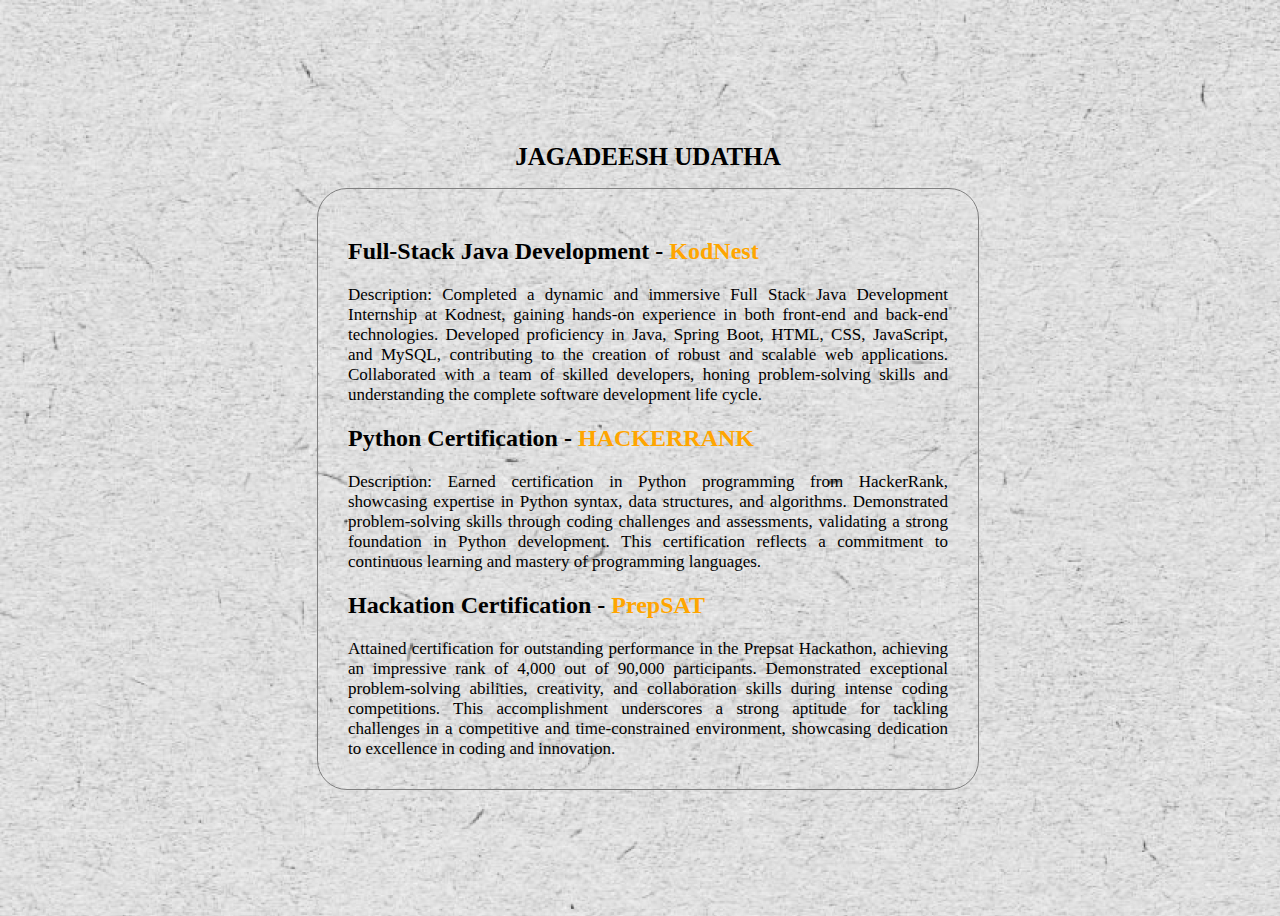
<file: about.html>
<!DOCTYPE html>
<html lang="en">
<head>
  <meta charset="UTF-8">
  <meta name="viewport" content="width=device-width, initial-scale=1.0">
  <title>Document</title>
  <style>

    body {
      width: 100vw;
      height: 100vh;
      background-image: url("background.jpg");

    }
    .all-details {
      display: flex;
      flex-direction: column;
      justify-content: center;
      align-items: center;
      height: 100vh;
    }

    h1 {
      font-size: 25px;
    }

    .certification {
      display: flex;
      flex-direction: column;
      width: 600px;
      border: 1px solid gray;
      padding: 30px;
      border-radius: 30px;
    }

    .certify-div {
      display: flex;
      flex-direction: column;
    }

    .certify-div p{
      margin:0;
      font-size: 17px;
      text-align: justify;
    }

    .certify span {
      color:orange;
    }

  </style>
</head>
<body>
  <div class="all-details">
    <h1> JAGADEESH UDATHA </h1>
    <div class="certification">
      <div class="certify-div">
        <h2 class="certify"> Full-Stack Java Development - <span>KodNest</span></h2>
        <p> 
          Description: Completed a dynamic and immersive Full Stack Java Development Internship at Kodnest, gaining hands-on experience in both front-end and back-end technologies. Developed proficiency in Java, Spring Boot, HTML, CSS, JavaScript, and MySQL, contributing to the creation of robust and scalable web applications. Collaborated with a team of skilled developers, honing problem-solving skills and understanding the complete software development life cycle.
        </p>
      </div>
      <div class="certify-div">
        <h2 class="certify"> Python Certification - <span>HACKERRANK</span></h2>
        <p>
          Description: Earned certification in Python programming from HackerRank, showcasing expertise in Python syntax, data structures, and algorithms. Demonstrated problem-solving skills through coding challenges and assessments, validating a strong foundation in Python development. This certification reflects a commitment to continuous learning and mastery of programming languages. </p>
      </div>
      <div class="certify-div">
        <h2 class="certify"> Hackation Certification - <span>PrepSAT</span></h2>
        <p> 
          Attained certification for outstanding performance in the Prepsat Hackathon, achieving an impressive rank of 4,000 out of 90,000 participants. Demonstrated exceptional problem-solving abilities, creativity, and collaboration skills during intense coding competitions. This accomplishment underscores a strong aptitude for tackling challenges in a competitive and time-constrained environment, showcasing dedication to excellence in coding and innovation.
        </p>
      </div>

      
    </div>
      
    </div>
  </div>
  
  
</body>
</html>
</file>
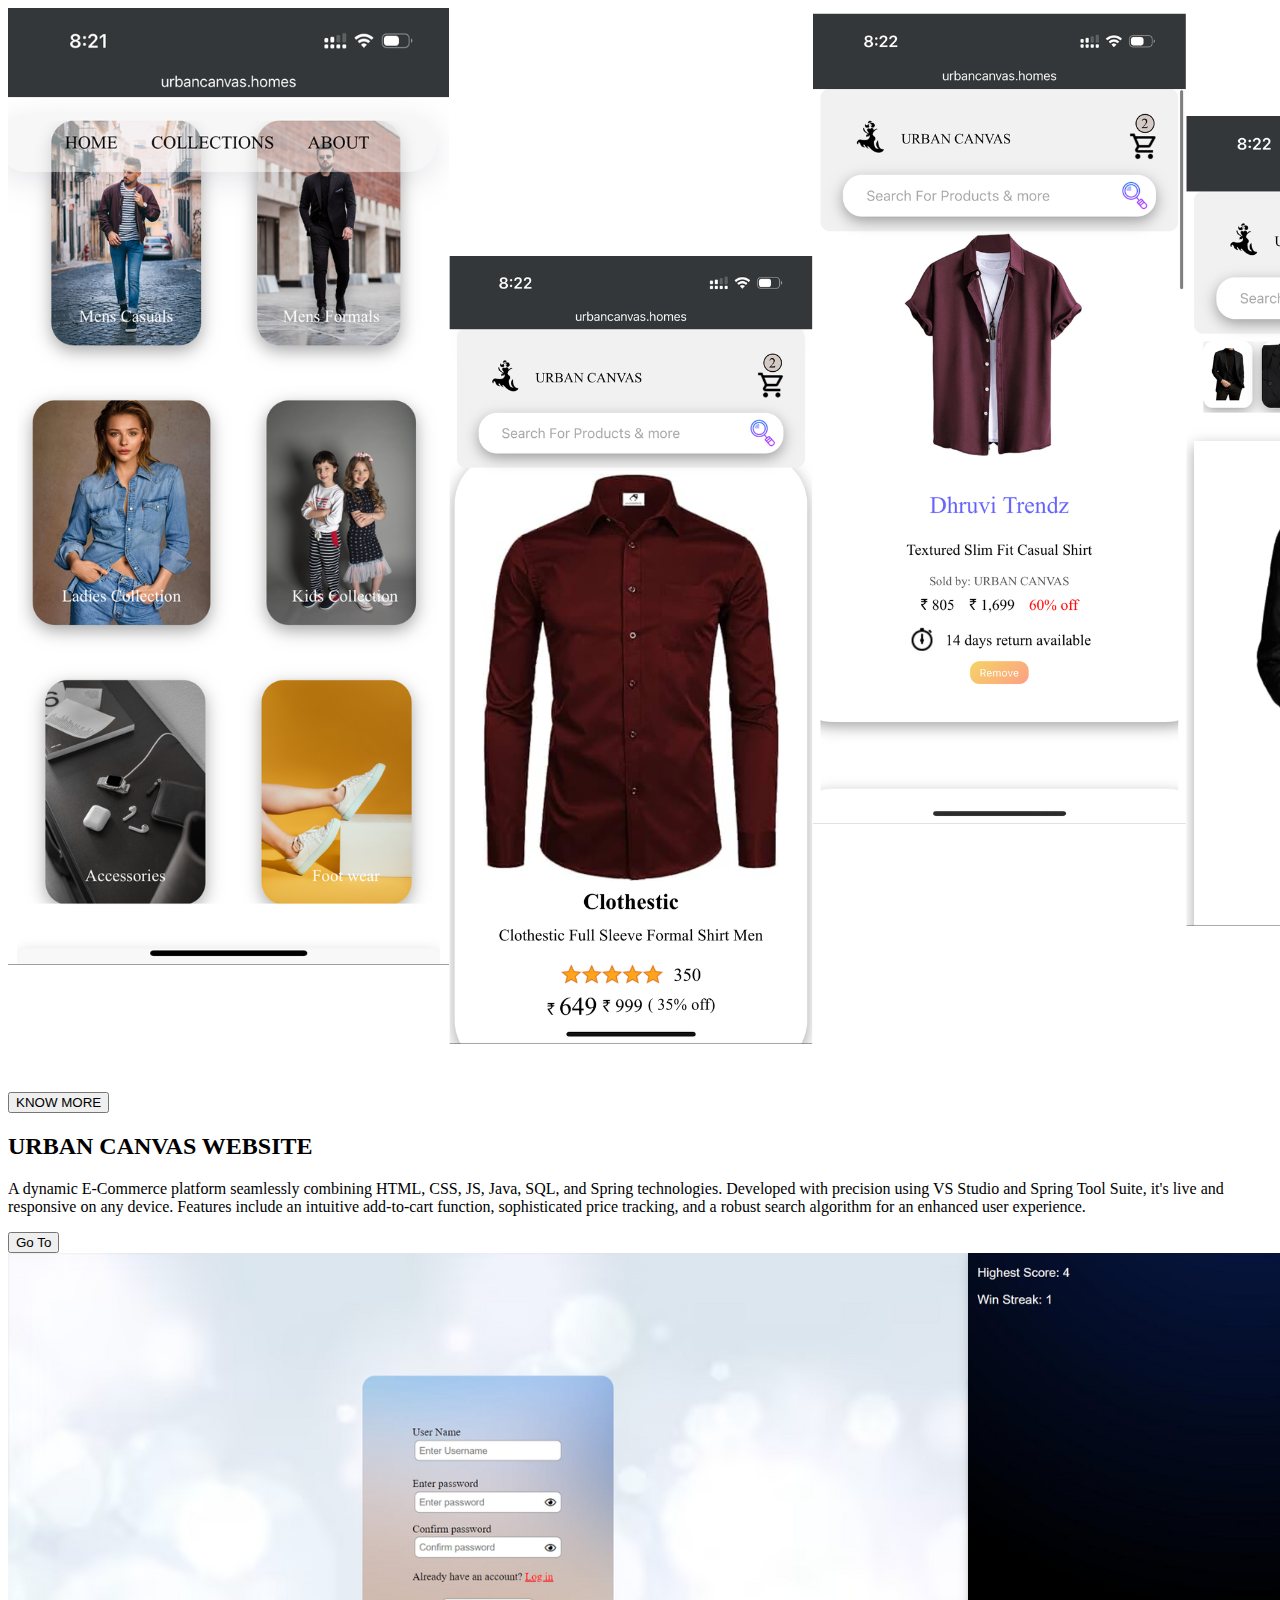
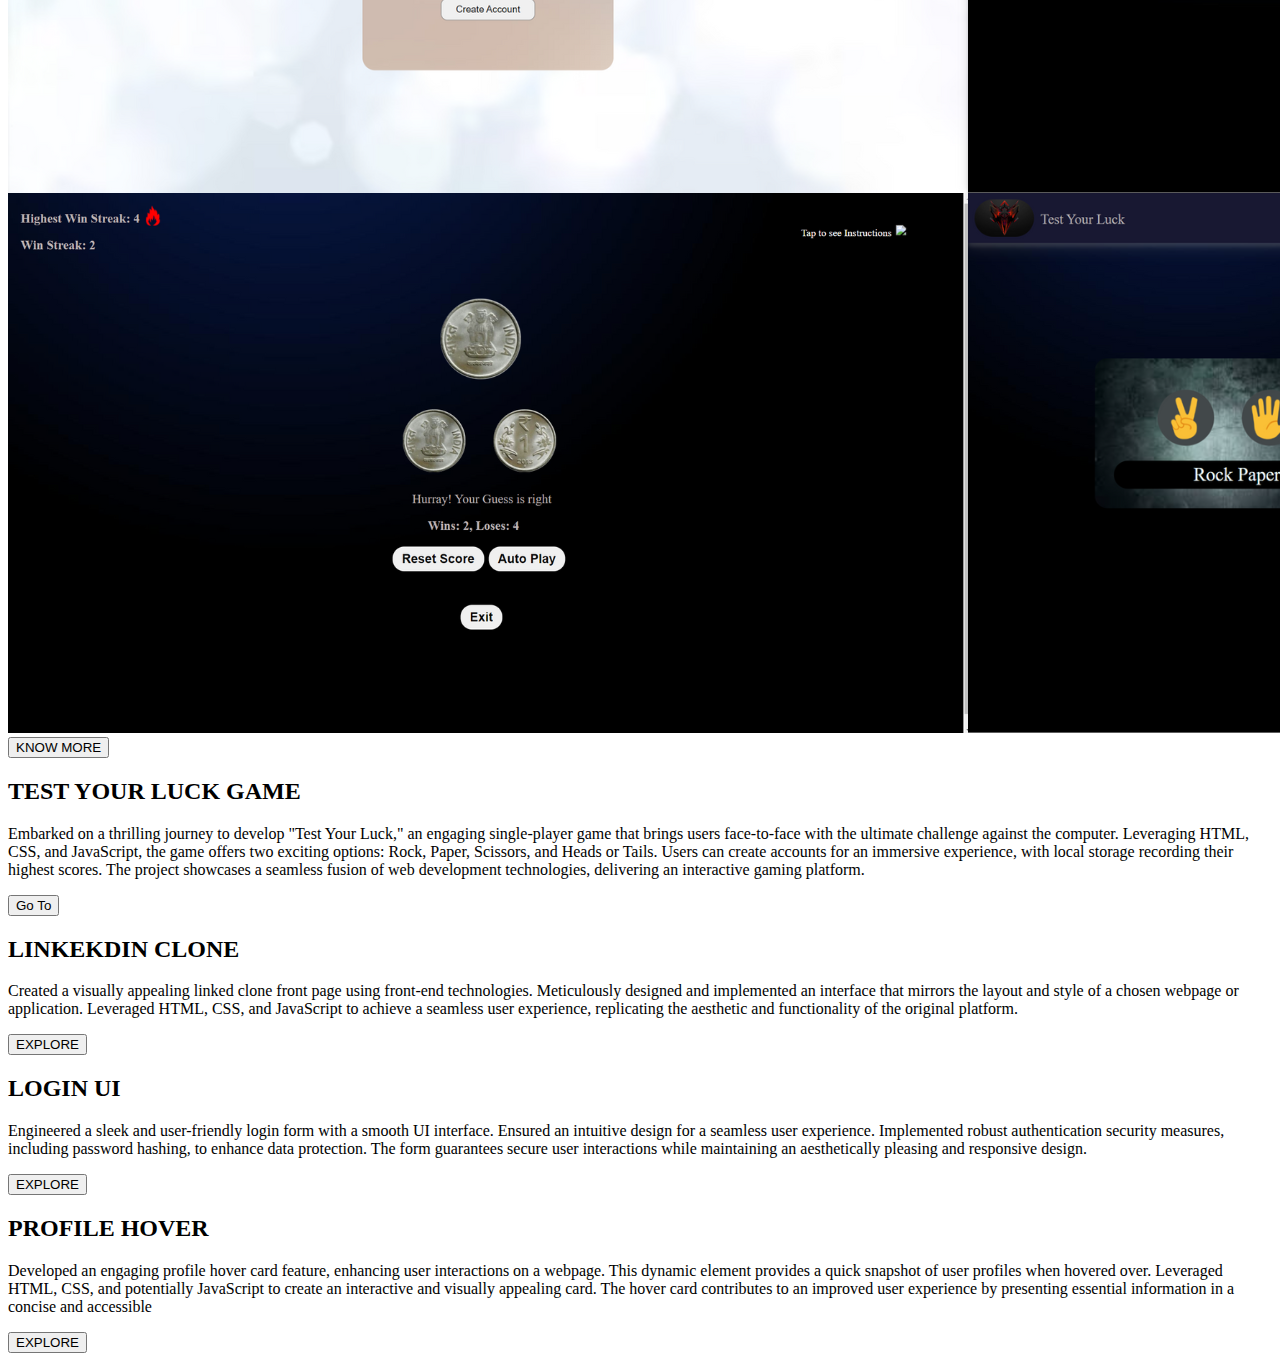
<file: add-projects.html>
<!DOCTYPE html>
<html lang="en">
<head>
  <meta charset="UTF-8">
  <meta name="viewport" content="width=device-width, initial-scale=1.0">
  <title>Document</title>
  <style>
    

  </style>
</head>
<body>
  <div class="projects">
    <div class="e-commerce">
      <div class="project-preview">
        <img class="project-image" src = "UBSS.png">
        <div class="show-hover">
          <a href = "main.html"><button> KNOW MORE </button></a>
        </div>
      </div>
      <div class="project-info">
        <h2>URBAN CANVAS WEBSITE</h2>
        <p>
          A dynamic E-Commerce platform seamlessly combining HTML, CSS, JS, Java, SQL, and Spring technologies. Developed with precision using VS Studio and Spring Tool Suite, it's live and responsive on any device. Features include an intuitive add-to-cart function, sophisticated price tracking, and a robust search algorithm for an enhanced user experience.
        </p>
        <button class="go-to">
          Go To
        </button>
      </div>
    </div>

    <div class="game-zone">
      <div class="project-preview">
        <img class="project-image" src = "GGSS.png">
        <div class="show-hover">
          <a href = "main.html"><button> KNOW MORE </button></a>
        </div>
      </div>
      <div class="project-info">
        <h2>TEST YOUR LUCK GAME</h2>
        <p>
          Embarked on a thrilling journey to develop "Test Your Luck," an engaging single-player game that brings users face-to-face with the ultimate challenge against the computer. Leveraging HTML, CSS, and JavaScript, the game offers two exciting options: Rock, Paper, Scissors, and Heads or Tails. Users can create accounts for an immersive experience, with local storage recording their highest scores. The project showcases a seamless fusion of web development technologies, delivering an interactive gaming platform.
        </p>
        <button class="go-to">
          Go To
        </button>
      </div>
    </div>
    <div class="more-projects">
      <div class="linkedin-clone">
        <h2 class="more-head">LINKEKDIN CLONE</h2>
        <p class="more-info">
          Created a visually appealing linked clone front page using front-end technologies. Meticulously designed and implemented an interface that mirrors the layout and style of a chosen webpage or application. Leveraged HTML, CSS, and JavaScript to achieve a seamless user experience, replicating the aesthetic and functionality of the original platform.
        </p>
        <div class="more-hover">
          <a href = "main.html"><button> EXPLORE </button></a>
        </div>
      </div>
      <div class="login-form">
        <h2 class="more-head">LOGIN UI </h2>
        <p class="more-info">
          Engineered a sleek and user-friendly login form with a smooth UI interface. Ensured an intuitive design for a seamless user experience. Implemented robust authentication security measures, including password hashing, to enhance data protection. The form guarantees secure user interactions while maintaining an aesthetically pleasing and responsive design.
        </p>
        <div class="more-hover">
          <a href = "main.html"><button> EXPLORE </button></a>
        </div>
      </div>
      <div class="profile-hover">
        <h2 class="more-head">PROFILE HOVER</h2>
        <p class="more-info">
          Developed an engaging profile hover card feature, enhancing user interactions on a webpage. This dynamic element provides a quick snapshot of user profiles when hovered over. Leveraged HTML, CSS, and potentially JavaScript to create an interactive and visually appealing card. The hover card contributes to an improved user experience by presenting essential information in a concise and accessible 
        </p>
        <div class="more-hover">
          <a href = "main.html"><button> EXPLORE </button></a>
        </div>
      </div>
    </div>
  </div>
</body>
</html>
</file>
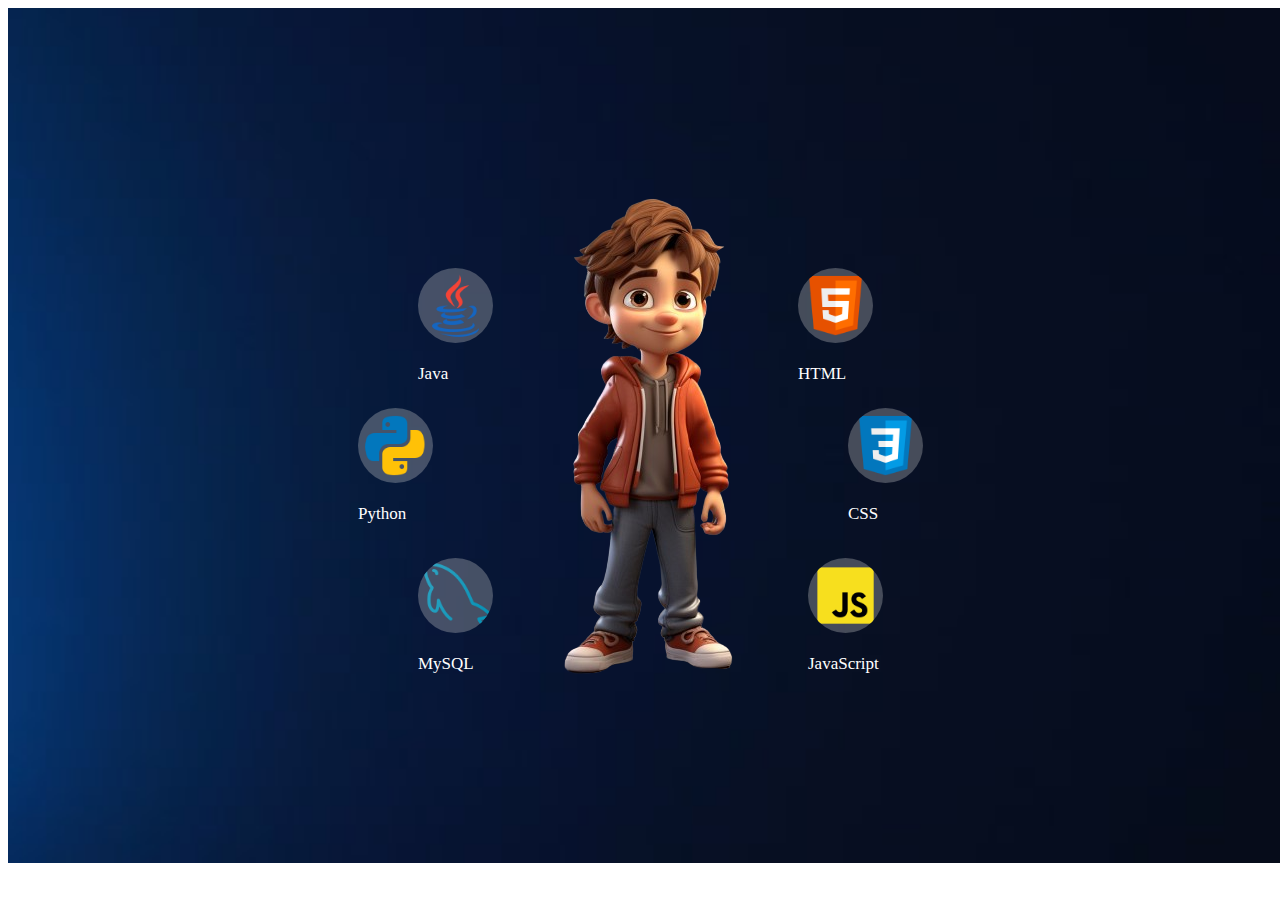
<file: sub-body.html>
<!DOCTYPE html>
<html lang="en">
<head>
  <meta charset="UTF-8">
  <meta name="viewport" content="width=device-width, initial-scale=1.0">
  <title>Document</title>
  <style>
    body {
      width: 100vw;
      height: auto;
    }
    
    .sub-body {
      display: flex;
      width: 100%;
      height: 100vh;
      justify-content: center;
      align-items: center;
      background-image: url("avatarBg.jpg");
      background-repeat: no-repeat;
      background-size: 100vw auto;
    }


    .all-skills {
      width: 500px;
      border-radius : 250px;
      height: 500px;
      position: relative;
    }

    .all-skills img {
      height: 75px;
      border-radius: 50px;
      background-color: rgba(211, 211, 211, 0.307);
    }

    .memoji {
      position: absolute;
      z-index: 1;
      margin-top: -270px;
    }

    .python {
      position: absolute;
      margin-left: -40px;
      margin-top: 200px;
    }

    .java {
      position:absolute;
      margin-top: 60px;
      margin-left: 20px;

    }

    

    .sql {
      position: absolute;
      margin-top:350px;
      margin-left: 20px;
    }

    .html {
      position: absolute;
      margin-left: 400px;
      margin-top: 60px;
    }

    .css {
      position: absolute;
      margin-left: 450px;
      margin-top: 200px;
    }

    .javascript {
      position: absolute;
      margin-left: 410px;
      margin-top: 350px;
    }

    .text {
      color: white;
      font-size: 17px;
    }


  </style>
</head>
<body>
  <div class="sub-body">
    <div class="image-logo">
      <img class="memoji" src  = "avatar.png">
    </div>
    <div class="all-skills">
      
      <div class="python">
        <img src = "icons8-python-96.png">
        <div class="text">
          <p class="text-is">Python</p>
        </div>
      </div>
      <div class="java">
        <img src = "icons8-java-96.png">
        <div class="text">
          <p class="text-is">Java</p>
        </div>
      </div>
      <div class="html">
        <img src = "icons8-html-96.png">
        <div class="text">
          <p class="text-is">HTML</p>
        </div>
      </div>
      <div class="css">
        <img src = "icons8-css-96.png">
        <div class="text">
          <p class="text-is">CSS</p>
        </div>
      </div>
      <div class="javascript">
        <img src = "icons8-js-96.png">
        <div class="text">
          <p class="text-is">JavaScript</p>
        </div>
      </div>
      <div class="sql">
        <img src = "icons8-mysql-96.png">
        <div class="text">
          <p class="text-is">MySQL</p>
        </div>
      </div>
    </div>
  </div>
</body>
</html>
</file>
